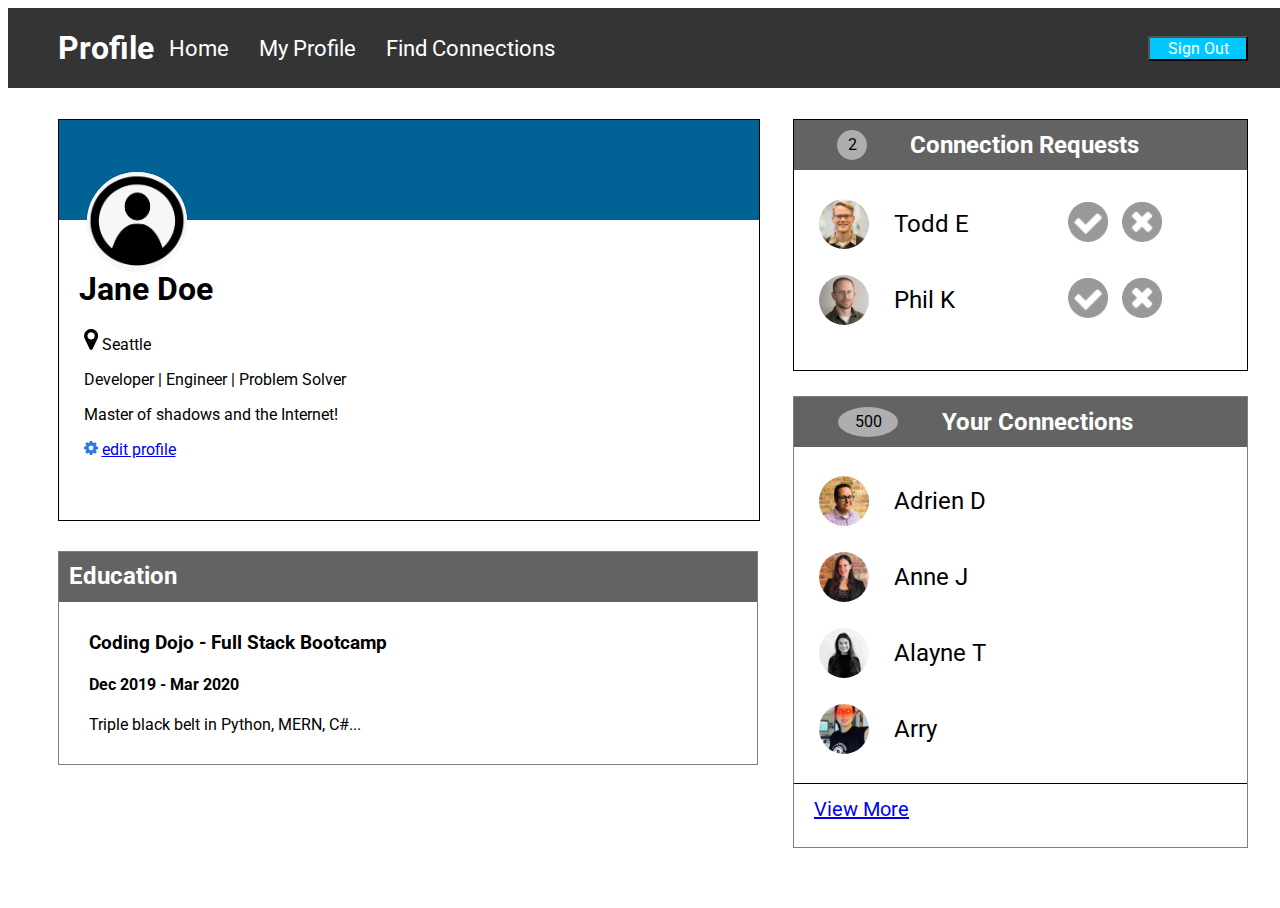
<file: index.html>
<!DOCTYPE html>
<html lang="en">
<head>
  <meta charset="UTF-8">
  <meta http-equiv="X-UA-Compatible" content="IE=edge">
  <meta name="viewport" content="width=device-width, initial-scale=1.0">
  <link rel="stylesheet" href="index.css">
  <link href="https://fonts.googleapis.com/css2?family=Roboto:wght@100&display=swap" rel="stylesheet">
  <title>User Card</title>
</head>
<body>
  <div id="top-background">
    <div class="nav-bar">
      <div class="nav-tools">
        <h1 class="title">Profile</h1>
        <div class="link-container">
          <ul class="nav-links">
            <li>
              <a href="#">Home</a>
            </li>
            <li>
              <a href="#" class="active">My Profile</a>
            </li>
            <li>
              <a href="#">Find Connections</a>
            </li>
          </ul>
        </div>
      </div>
      <button class="btn sign-out">Sign Out</button>
    </div>
    <div id="main-body">
      <div class="left">
        <div class="user-card">
          <div class="top"></div>
            <img class="my-avatar" src="assets/icons/user-icon.png" alt="my-avatar">
          <div class="bottom">
            <h1>Jane Doe</h1>
            <div class="profile">
              <img src="assets/icons/map-marker.png" alt="map-marker">
              <span>Seattle</span>
              <p class="description">Developer | Engineer | Problem Solver</p>
              <p class="description">Master of shadows and the Internet!</p>
            </div>
            <div class="edit">
              <img src="assets/icons/gear.png" alt="settings">
              <a href="#" onclick=editProfile(this)>edit profile</a>
            </div>
          </div>
        </div>
        <div class="education-section">
          <div class="education-title-container">
            <h2>Education</h2>
          </div>
          <div class="education-info">
            <h3>Coding Dojo - Full Stack Bootcamp</h3>
            <h4>Dec 2019 - Mar 2020</h4>
            <p>Triple black belt in Python, MERN, C#...</p>
          </div>
        </div>
      </div>
      <div class="right">
        <div class="connection-requests-container">
          <div class="connection-requests-header title-flex">
            <div class="pending-requests">2</div>
            <h2>Connection Requests</h2>
          </div>
            <ul class="users-list">
              <li>
                <div class="flex-list requester">
                  <img class="user-avatar pending" src="assets/images/todd-s.jpg"  alt="tod-e-avatar">
                  <p>Todd E</p>
                  <div class="accept-request">
                    <img src="assets/icons/accept-circle.png"  alt="accept" onclick=handleRequest(this)>
                    <img src="assets/icons/close-circle.png" alt="close" onclick=handleRequest(this)>
                  </div>
                </div>
              </li>
              <li>
                <div class="flex-list requester">
                  <img class="user-avatar" src="assets/images/phil-s.jpg"  alt="phil-k-avatar">
                  <p>Phil K</p>
                  <div class="accept-request">
                    <img src="assets/icons/accept-circle.png"  alt="accept" onclick=handleRequest(this)>
                    <img src="assets/icons/close-circle.png" alt="close" onclick=handleRequest(this)>
                  </div>
                </div>
              </li>
            </ul>
          </div>
          <div class="your-connections-container">
            <div class="your-connections-header title-flex">
              <div class="connections">500</div>
              <h2>Your Connections</h2>
            </div>
              <ul class="users-list">
                <li>
                  <div class="flex-list my-connections">
                    <img class="user-avatar connected" src="assets/images/adrien-s.jpg"  alt="adrien-d-avatar">
                    <p>Adrien D</p>
                  </div>
                </li>
                <li>
                  <div class="flex-list my-connections">
                    <img class="user-avatar connected" src="assets/images/anne-s.jpg"  alt="anne-j-avatar">
                    <p>Anne J</p>
                  </div>
                </li>
                <li>
                  <div class="flex-list my-connections">
                    <img class="user-avatar connected" src="assets/images/alayne-s.jpg"  alt="alayne-t-avatar">
                    <p>Alayne T</p>
                  </div>
                </li>
                <li>
                  <div class="flex-list my-connections">
                    <img class="user-avatar connected" src="assets/images/arry-s.jpg"  alt="arry-avatar">
                    <p>Arry</p>
                  </div>
                </li>
              </ul>
              <div class="view-more">
                <a href="#">View More</a>
              </div>
          </div>
        </div>
      </div>
    </div>
  </div>
  <script src="script.js"></script>
</body>
</html>
</file>
<file: index.css>
* {
  font-family: "Roboto", sans-serif;
}
html, body {
  height: 100%;
  width: 100%
}

body {
  overflow: hidden;
}

/* Nav  */
/* background border that stretches width of current page size */
#top-background {
  height: 80px;
  background-color: rgb(52, 52, 52);
}

.nav-bar {
  display: flex;
  justify-content: space-between;
  align-items: center;
  max-width: 1200px;
  margin: 0 auto;
}

.nav-tools {
  display:flex;
  align-items: center;
  margin-left: 10px;
}

.title {
  color: white;
  /* flex: 2; */
}

.nav-links a {
  color: white;
  text-decoration: none;
  font-size: 22px;
}

li {
  margin: 0 15px;
  list-style: none;
}

.nav-title {
  margin: 10px;
}

.nav-links {
  display: flex;
  justify-content: space-around;
}

.btn {
  background-color: rgb(0, 200, 255);
  color: white;
  width: 100px;
  height: 25px;
  font-size: 16px;
}

/* main container to house the left section and the right section */
#main-body {
  display: flex;
  margin: 0 auto;
  max-width: 1200px;
  height: 800px;
}

/* Profile card */
.left {
  width: 60%;
  margin-top: 20px;
}

.user-card {
  border: 1px solid black;
  width: 700px;
  height: 500px;
  position: relative;
  margin: 10px;
}

.top {
  height: 100px;
  background-color: rgb(1, 98, 150);
}

.my-avatar {
  background-color: white;
  width: 100px; 
  height: 100px;
  border-radius: 50%;
  position: absolute;
  top: 13%;
  left: 4%;
}

.bottom h1 {
  margin-top: 50px;
  margin-left: 20px;
}

.profile {
  margin-left: 25px;
}

.profile img {
  width: 2%;
}

.edit {
  margin: 5px 0 10px 25px;
}

.edit img {
  width: 2%;
}

.user-card {
  border: 1px solid black;
  width: 700px;
  height: 400px;
  position: relative;
  margin: 10px;
}

/* education card */

.education-section {
  margin: 30px 10px 10px 10px;
  border: 1px solid grey;
}

.education-title-container {
  height: 50px;
  background-color:rgb(99, 99, 99);
  color: white;
  font-weight: bold;
}

.education-title-container h2 {
  margin: 0;
  padding-top: 10px;
  padding-left: 10px;
}

.education-info {
  margin: 30px;
}

/* content on right side */
.right {
  width: 40%;
  margin-top: 20px;
  margin-left: 25px;
}

/* connection requests card */
.connection-requests-container {
  height: 250px;
  border:1px solid black;
  margin-top: 10px;
}

.connection-requests-header h2 {
  margin: 0;
  margin-right: 65px;
  color: white;
}

.pending-requests {
  width: 30px;
  height: 30px;
  text-align: center;
  vertical-align: middle;
  line-height: 30px;
  border-radius: 50%;
  display: inline;
  background-color: rgb(174, 174, 174);
}

.title-flex {
  height: 50px;
  background-color:rgb(99, 99, 99);
  display: flex;
  justify-content: space-evenly;
  align-items: center;
}

.your-connections-container h2 {
  margin: 0;
  margin-right: 70px;
  color: white;
  background-color:rgb(99, 99, 99);
}

ul {
  padding: 0;
}

li {
  list-style: none;
}

.flex-list {
  display: flex;
  align-items: center;
}

.user-avatar {
  width: 50px;
  height: 50px;
  margin: 10px;
  border-radius: 50%;
}

.user-avatar .connected {
  width: 30px;
  height: 30px;
  border-radius: 50%;
  flex: 1;
}

.users-list p {
  font-size: 24px;
  flex: 2;
  margin-left: 15px;
}

.accept-request {
  flex: 2;
}

.accept-request img {
  height: 40px;
  width: 40px;
  margin: 5px;
}

.view-more {
  border-top: 1px solid black;
  height: 50px;
  vertical-align: middle;
  line-height: 50px;
  /* margin-left: 20px; */
}

.view-more a {
  margin-left: 20px;
  font-size: 20px;
}


/* your connections card */

.your-connections-container {
  height: 450px;
  border: 1px solid grey;
  margin-top: 25px;
}

.your-connections-container h2 {
  margin: 0;
  margin-right: 70px;
  color: white;
  background-color:rgb(99, 99, 99);
}

.connections {
  width: 60px;
  height: 30px;
  text-align: center;
  vertical-align: middle;
  line-height: 30px;
  border-radius: 50%;
  display: inline;
  background-color: rgb(174, 174, 174);
}

.users-list p {
  font-size: 24px;
  flex: 2;
  margin-left: 15px;
}

.view-more {
  border-top: 1px solid black;
  height: 50px;
  vertical-align: middle;
  line-height: 50px;
  /* margin-left: 20px; */
}

.view-more a {
  margin-left: 20px;
  font-size: 20px;
}
</file>
